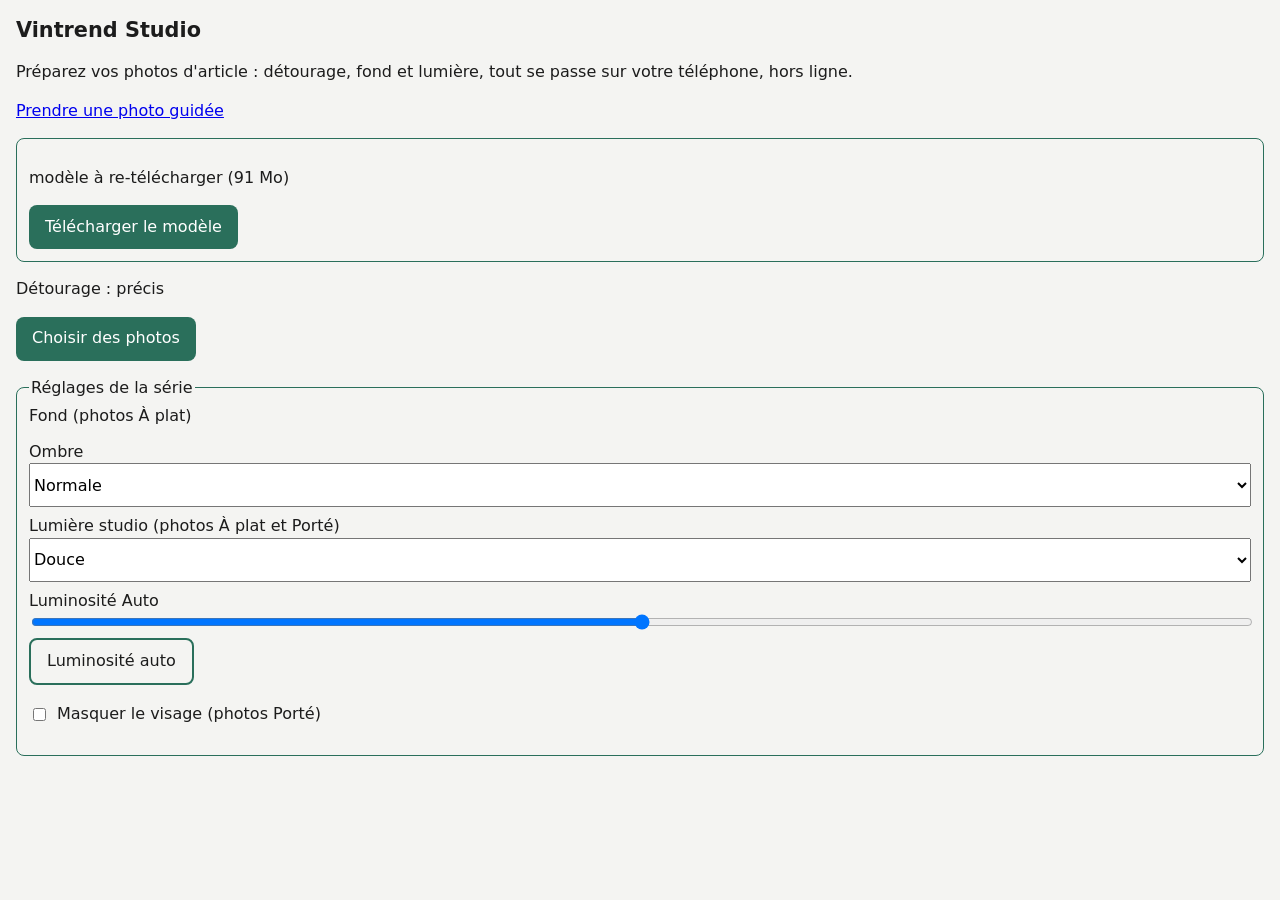
<file: index.html>
<!doctype html>
<html lang="fr">
<head>
<meta charset="utf-8">
<meta name="viewport" content="width=device-width, initial-scale=1">
<title>Vintrend Studio</title>
<link rel="manifest" href="./manifest.webmanifest">
<link rel="icon" href="./icon-192.png">
<link rel="apple-touch-icon" href="./icon-192.png">
<link rel="stylesheet" href="./style.css">
</head>
<body>
<h1>Vintrend Studio</h1>
<p>Préparez vos photos d'article : détourage, fond et lumière, tout se passe sur votre téléphone, hors ligne.</p>
<p><a href="./capture.html">Prendre une photo guidée</a></p>
<div id="banner" hidden>
  <p id="banner-msg"></p>
  <button id="banner-btn" type="button">Télécharger le modèle</button>
  <progress id="banner-bar" max="1" value="0" hidden></progress>
</div>
<main id="app">
  <p id="status" role="status" aria-live="polite"></p>
  <span id="spinner" class="spinner" hidden aria-hidden="true"></span>
  <p id="model"></p>
  <p id="model-note" class="note" role="status" aria-live="polite"></p>
  <input id="pick" type="file" accept="image/*" multiple hidden>
  <p class="row">
    <button id="pick-btn" type="button">Choisir des photos</button>
    <button id="resume" type="button" hidden>Traiter les photos</button>
  </p>
  <div id="list"></div>
  <fieldset id="settings">
    <legend>Réglages de la série</legend>
    <div>Fond (photos À plat)
      <div id="bg" class="swatches" role="group" aria-label="Fond"></div>
    </div>
    <label>Ombre
      <select id="shadow">
        <option value="none">Aucune</option>
        <option value="light">Légère</option>
        <option value="normal" selected>Normale</option>
      </select>
    </label>
    <label>Lumière studio (photos À plat et Porté)
      <select id="light">
        <option value="none">Aucune</option>
        <option value="soft" selected>Douce</option>
        <option value="strong">Forte</option>
      </select>
    </label>
    <label>Luminosité <output id="ev-out">Auto</output>
      <input id="ev" type="range" min="-0.7" max="0.7" step="0.1" value="0">
    </label>
    <button id="ev-auto" type="button" class="ghost">Luminosité auto</button>
    <label class="check"><input id="face" type="checkbox"> Masquer le visage (photos Porté)</label>
  </fieldset>
  <div id="actions" hidden>
    <p id="blocked" class="bad"></p>
    <p class="row">
      <button id="save" type="button" disabled>Enregistrer</button>
      <button id="share" type="button" disabled>Partager</button>
    </p>
    <p class="hint">Gardez au moins une photo des défauts en Lumière seule.</p>
    <p><button id="new" type="button" class="ghost">Nouvel article</button></p>
  </div>
</main>
<script type="module" src="./app.js"></script>
<script type="module">
import { fetchBytes } from './lib/models.js';
import { chosen } from './app.js';

if ('serviceWorker' in navigator) navigator.serviceWorker.register('./sw.js', { type: 'module' }).catch(() => {});
navigator.storage?.persist?.().catch(() => {});

// Point de vigilance 5 : iOS peut effacer le cache du modèle. On le vérifie à chaque lancement.
const $ = (id) => document.getElementById(id);
(async () => {
  const cfg = await (await fetch('./models.json')).json();
  const m = cfg.models[await chosen];   // modèle choisi par app.js (BiRefNet si WebGPU, sinon isnet ; repli après plantage)
  if (!m?.files.length) return;
  const urls = m.files.map((f) => new URL(`./models/${f}`, location.href).href);
  const cached = await Promise.all(urls.map((u) => caches.match(u)));
  if (cached.every(Boolean)) return;
  const mo = Math.round(m.sizes.reduce((a, b) => a + b, 0) / 1e6);
  $('banner').hidden = false;
  const msg = () => { $('banner-msg').textContent = navigator.onLine ? `modèle à re-télécharger (${mo} Mo)` : 'Connexion nécessaire pour télécharger le modèle. Le mode Lumière seule reste disponible.'; $('banner-btn').disabled = !navigator.onLine; };
  msg(); addEventListener('online', msg); addEventListener('offline', msg);
  $('banner-btn').onclick = async () => {
    $('banner-btn').disabled = true; $('banner-bar').hidden = false;
    try {
      await fetchBytes(urls, m.sizes, (got, total) => { $('banner-bar').value = got / total; });   // octets seulement : la session est créée par app.js getMask, sous le drapeau vsSeg
      $('banner').hidden = true;
    } catch (e) { $('banner-msg').textContent = 'Échec du téléchargement : ' + (e.message || e); $('banner-btn').disabled = false; }
  };
})().catch((e) => { $('banner').hidden = false; $('banner-btn').hidden = true; $('banner-msg').textContent = 'Impossible de vérifier le modèle : ' + (e.message || e); });
</script>
</body>
</html>
</file>
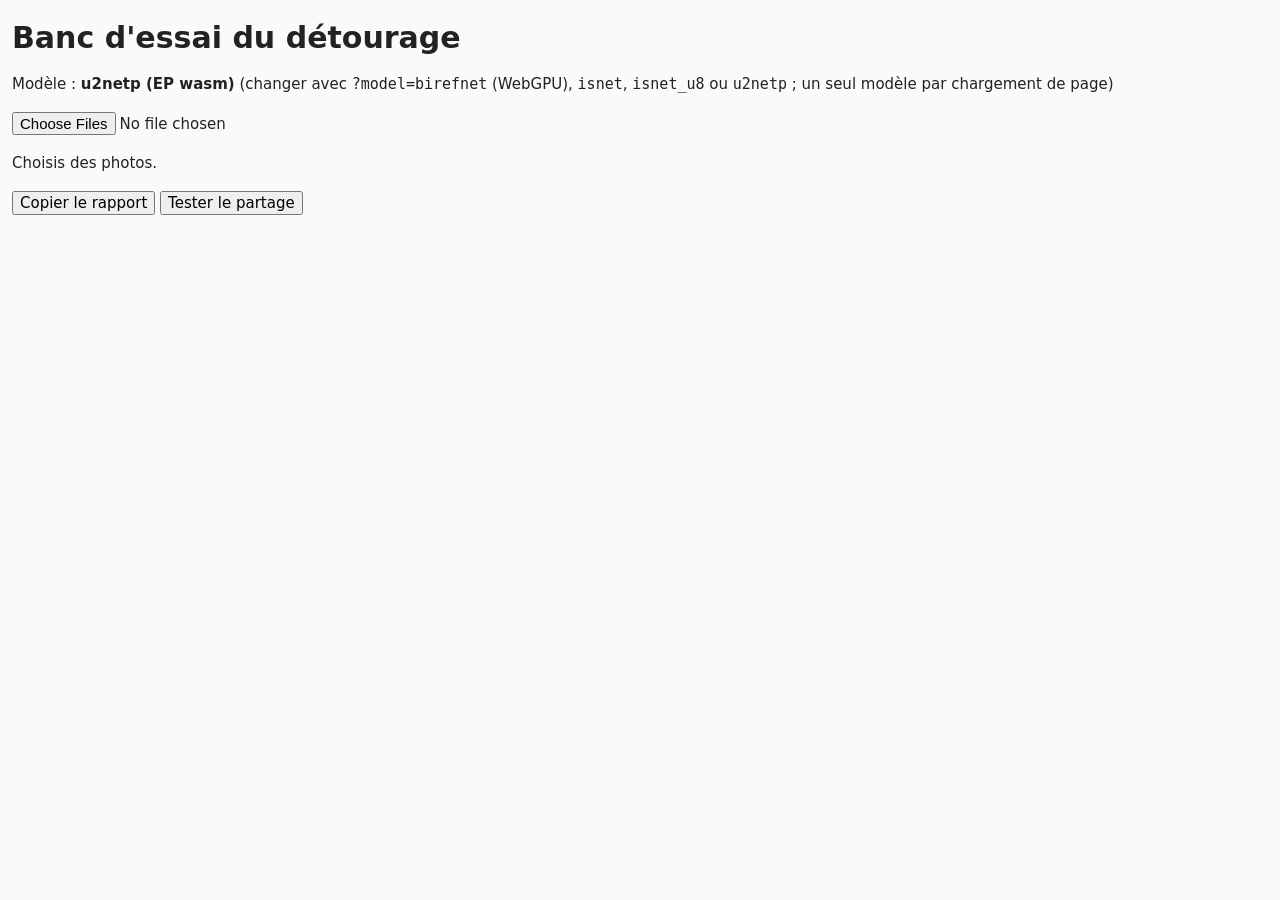
<file: bench.html>
<!doctype html>
<html lang="fr">
<head>
<meta charset="utf-8">
<meta name="viewport" content="width=device-width, initial-scale=1">
<title>Vintrend Studio - banc d'essai</title>
<style>
  body { font: 15px system-ui, sans-serif; margin: 12px; background: #fafafa; color: #222; }
  button, input { font: inherit; margin: 4px 0; }
  #crash { color: #b00020; font-weight: bold; }
  .row { display: flex; gap: 8px; align-items: flex-start; margin: 10px 0; flex-wrap: wrap; }
  .row canvas { max-width: 46vw; height: auto; background: #808080; border: 1px solid #ccc; }
  pre { white-space: pre-wrap; font-size: 12px; margin: 0; }
</style>
</head>
<body>
<h1>Banc d'essai du détourage</h1>
<p>Modèle : <b id="model">?</b> (changer avec <code>?model=birefnet</code> (WebGPU), <code>isnet</code>, <code>isnet_u8</code> ou <code>u2netp</code> ; un seul modèle par chargement de page)</p>
<p id="crash" hidden>PLANTAGE précédent : la page s'est arrêtée en plein traitement.</p>
<input id="files" type="file" accept="image/*" multiple>
<p id="status">Choisis des photos.</p>
<div>
  <button id="copy">Copier le rapport</button>
  <button id="share">Tester le partage</button>
  <span id="shareout"></span>
</div>
<div id="out"></div>
<script type="module" src="bench.js"></script>
</body>
</html>
</file>
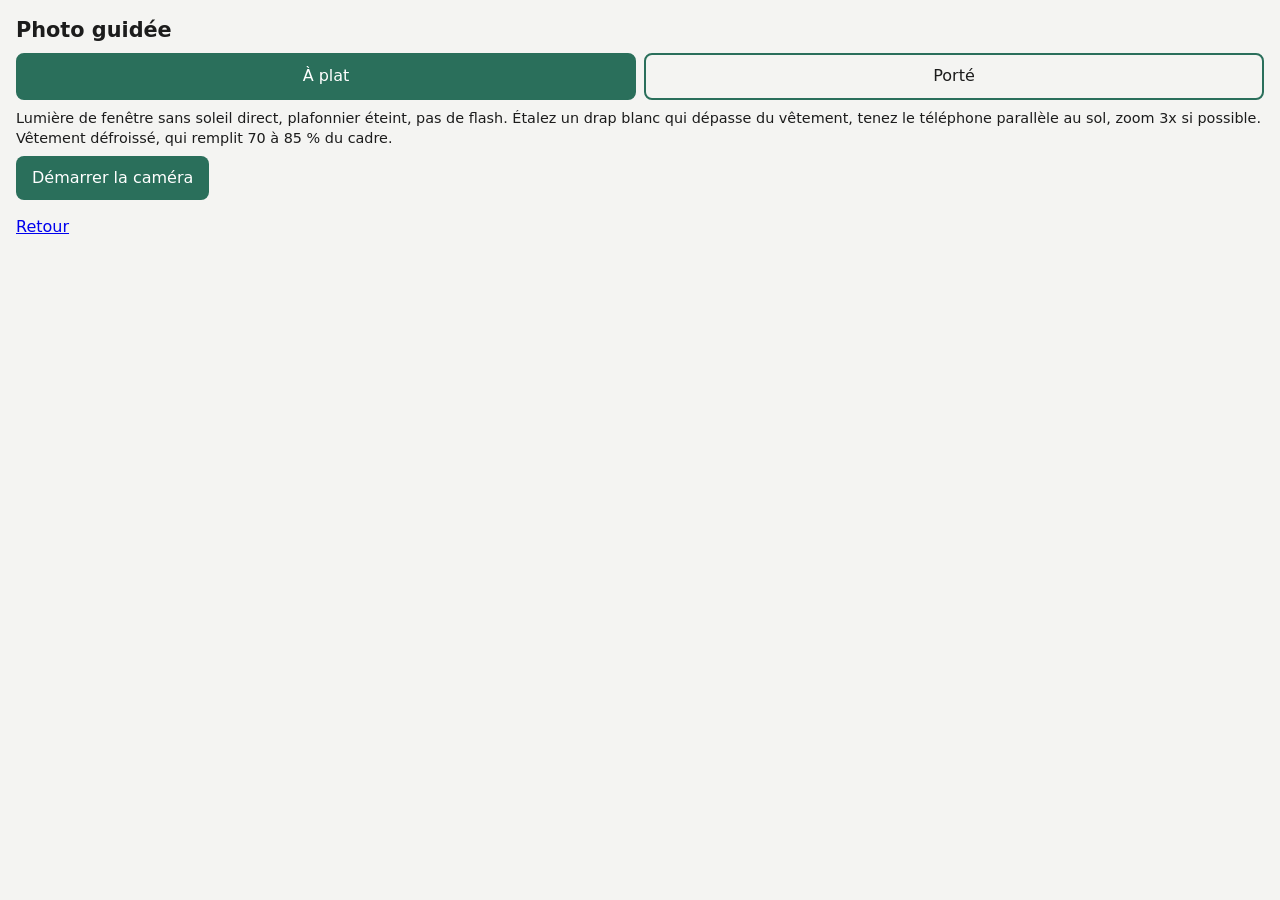
<file: capture.html>
<!doctype html>
<html lang="fr">
<head>
<meta charset="utf-8">
<meta name="viewport" content="width=device-width, initial-scale=1">
<title>Vintrend Studio - photo guidée</title>
<link rel="manifest" href="./manifest.webmanifest">
<link rel="icon" href="./icon-192.png">
<link rel="apple-touch-icon" href="./icon-192.png">
<link rel="stylesheet" href="./style.css">
<style>
  #modes { display: flex; gap: 8px; margin: 8px 0; }
  #modes button { flex: 1; background: transparent; color: var(--fg); border: 2px solid var(--accent); }
  #modes button[aria-pressed="true"] { background: var(--accent); color: #fff; }
  #guide { font-size: .9rem; margin: 8px 0; }
  /* le cadre tient dans 55 % de la hauteur visible (largeur = 0,75 x hauteur) : conseils et déclencheur restent à l'écran */
  #stage { position: relative; aspect-ratio: 3 / 4; width: min(100%, 480px, 41vh); width: min(100%, 480px, 41dvh); margin: 8px auto; background: #000; border-radius: 8px; overflow: hidden; }
  #video { width: 100%; height: 100%; object-fit: cover; display: block; }
  #level { position: absolute; top: 8px; left: 8px; padding: 2px 8px; border-radius: 12px; background: rgba(0,0,0,.6); color: #fff; font-size: .85rem; }
  #level.ok { background: #1b7f4b; }
  #state { position: absolute; bottom: 8px; left: 8px; right: 8px; text-align: center; color: #fff; text-shadow: 0 0 4px #000; }
  #tools { display: flex; gap: 8px; justify-content: center; flex-wrap: wrap; margin: 8px 0; }
  #zoom { display: flex; gap: 8px; }
  #tools button[aria-pressed="true"] { outline: 3px solid var(--fg); }
  #advice { list-style: none; padding: 0; margin: 8px 0; }
  #advice li { padding: 6px 10px; margin: 4px 0; border-radius: 8px; border: 1px solid #c77; }
  #advice li.soft { border-color: #ca3; }
  #shutter { display: block; margin: 12px auto; padding: 14px 32px; position: sticky; bottom: 8px; }
  body:has(#live:not([hidden])) :is(h1, #guide) { display: none; } /* le guide a servi avant le démarrage : la place va à l'image */
  #fallback { margin: 12px 0; padding: 12px; border: 1px solid var(--accent); border-radius: 8px; }
  #debug { font-size: 11px; white-space: pre-wrap; }
  [hidden] { display: none !important; }
</style>
</head>
<body>
<h1>Photo guidée</h1>
<div id="modes">
  <button type="button" data-mode="flat" aria-pressed="true">À plat</button>
  <button type="button" data-mode="upright" aria-pressed="false">Porté</button>
</div>
<p id="guide"></p>
<button id="start" type="button">Démarrer la caméra</button>
<p id="msg" role="status"></p>
<div id="fallback" hidden>
  <label>Appareil photo du téléphone (sans aide en direct) :
    <input id="file" type="file" accept="image/*" capture="environment">
  </label>
</div>
<div id="live" hidden>
  <div id="stage">
    <video id="video" playsinline muted autoplay></video>
    <span id="level" hidden></span>
    <div id="state"></div>
  </div>
  <div id="tools">
    <span id="zoom" hidden></span>
    <button id="switch" type="button" hidden>Changer de caméra</button>
  </div>
  <ul id="advice"></ul>
  <button id="shutter" type="button">Prendre la photo</button>
  <pre id="debug" hidden></pre>
</div>
<p><a href="./">Retour</a></p>
<script type="module" src="./capture.js"></script>
</body>
</html>
</file>
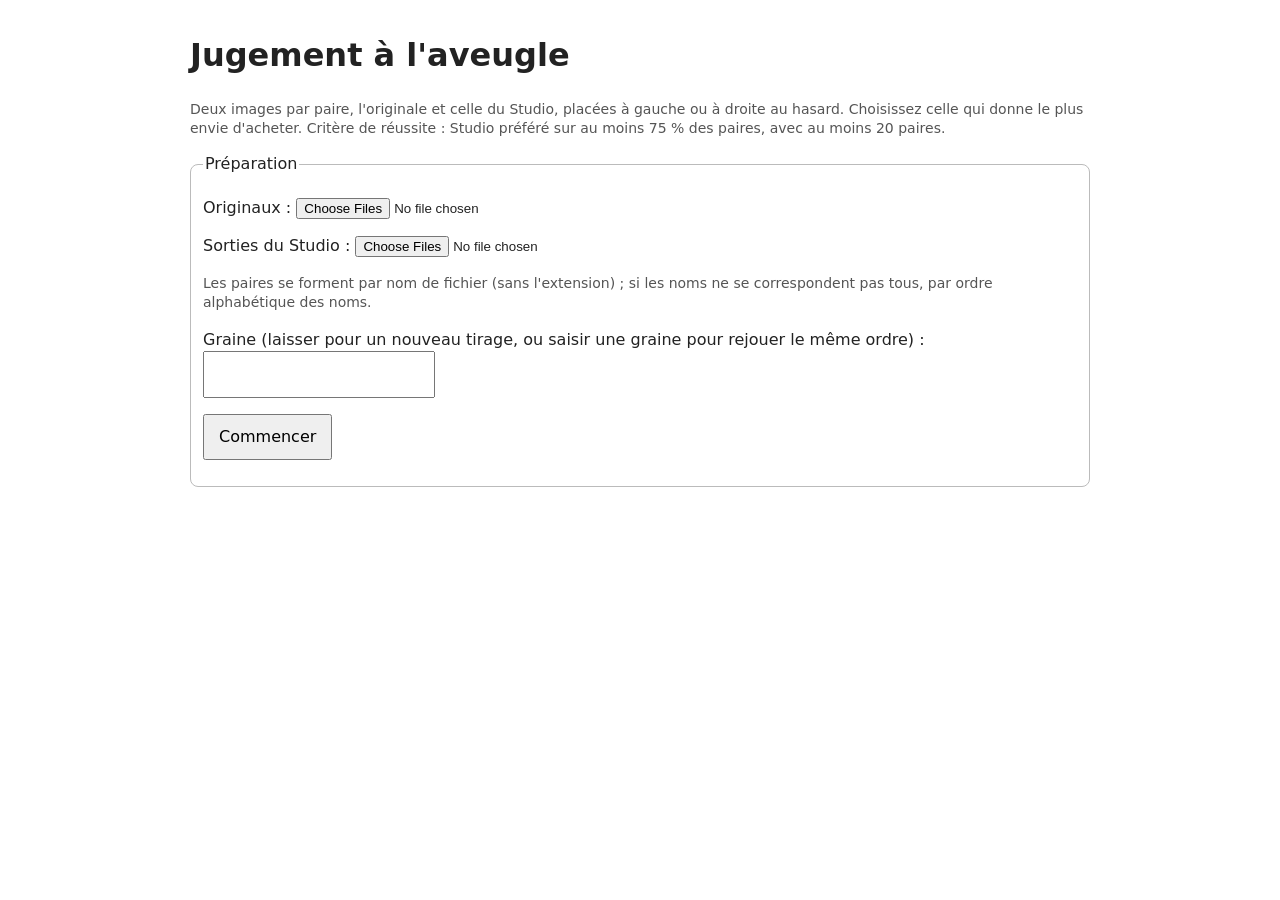
<file: judge.html>
<!doctype html>
<html lang="fr">
<head>
<meta charset="utf-8">
<meta name="viewport" content="width=device-width, initial-scale=1">
<title>Jugement à l'aveugle - Vintrend Studio</title>
<style>
  body { font: 16px/1.4 system-ui, sans-serif; margin: 0 auto; max-width: 900px; padding: 12px; color: #222; background: #fff; }
  fieldset { margin: 0 0 12px; border: 1px solid #bbb; border-radius: 8px; }
  button, input[type=number], textarea { font: inherit; padding: 10px 14px; }
  button { min-height: 44px; cursor: pointer; }
  .pair { display: grid; grid-template-columns: 1fr 1fr; gap: 8px; margin: 12px 0; }
  .pair button { padding: 4px; background: #f4f4f4; border: 2px solid #999; border-radius: 8px; }
  .pair img { width: 100%; height: 55vh; object-fit: contain; display: block; }
  textarea { width: 100%; box-sizing: border-box; min-height: 8em; font-family: monospace; font-size: 13px; }
  .note { color: #555; font-size: 14px; }
  [hidden] { display: none; }
</style>
</head>
<body>
<h1>Jugement à l'aveugle</h1>
<p class="note">Deux images par paire, l'originale et celle du Studio, placées à gauche ou à droite au hasard. Choisissez celle qui donne le plus envie d'acheter. Critère de réussite : Studio préféré sur au moins 75 % des paires, avec au moins 20 paires.</p>

<fieldset id="setup">
  <legend>Préparation</legend>
  <p><label>Originaux : <input type="file" id="orig" accept="image/*" multiple></label></p>
  <p><label>Sorties du Studio : <input type="file" id="studio" accept="image/*" multiple></label></p>
  <p class="note">Les paires se forment par nom de fichier (sans l'extension) ; si les noms ne se correspondent pas tous, par ordre alphabétique des noms.</p>
  <p><label>Graine (laisser pour un nouveau tirage, ou saisir une graine pour rejouer le même ordre) : <input type="number" id="seed" min="0" step="1"></label></p>
  <p><button id="start">Commencer</button> <span id="msg" class="note"></span></p>
</fieldset>

<section id="play" hidden>
  <p>Paire <b id="pos"></b> sur <b id="total"></b> - graine <b id="seedShown"></b></p>
  <p><b>Laquelle donne le plus envie ?</b></p>
  <div class="pair">
    <button id="left" aria-label="Choisir la photo de gauche"><img id="imgL" alt="Photo de gauche"></button>
    <button id="right" aria-label="Choisir la photo de droite"><img id="imgR" alt="Photo de droite"></button>
  </div>
</section>

<section id="done" hidden>
  <h2>Résultat</h2>
  <p id="summary"></p>
  <p><button id="copy">Copier le résultat</button> <span id="copied" class="note"></span></p>
  <textarea id="json" readonly aria-label="Résultat en JSON"></textarea>
</section>

<script>
(() => {
  const $ = (id) => document.getElementById(id);
  const stem = (f) => f.name.replace(/\.[^.]+$/, '');
  const byName = (a, b) => (a.name < b.name ? -1 : a.name > b.name ? 1 : 0);
  // PRNG mulberry32 : même graine, même ordre
  const rng = (s) => () => { s = (s + 0x6D2B79F5) >>> 0; let t = s; t = Math.imul(t ^ (t >>> 15), t | 1); t ^= t + Math.imul(t ^ (t >>> 7), t | 61); return ((t ^ (t >>> 14)) >>> 0) / 4294967296; };
  let pairs, i, seed, urls = [], answers, ready = false, gen = 0;

  function setup() {
    const o = [...$('orig').files].sort(byName), s = [...$('studio').files].sort(byName);
    if (!o.length || o.length !== s.length) { $('msg').textContent = 'Choisissez le même nombre d\'originaux et de sorties du Studio.'; return; }
    const so = new Map(s.map((f) => [stem(f), f]));
    const dup = new Set(s.map(stem)).size !== s.length || new Set(o.map(stem)).size !== o.length; // même nom, extensions différentes
    const named = !dup && o.every((f) => so.has(stem(f)));
    pairs = o.map((f, k) => ({ name: stem(f), orig: f, studio: named ? so.get(stem(f)) : s[k] }));
    const v = $('seed').value.trim();
    seed = v === '' ? Math.floor(Math.random() * 4294967296) : Number(v) >>> 0;
    const r = rng(seed);
    pairs.forEach((p) => { p.studioLeft = r() < 0.5; });
    for (let k = pairs.length - 1; k > 0; k--) { const j = Math.floor(r() * (k + 1)); [pairs[k], pairs[j]] = [pairs[j], pairs[k]]; }
    answers = []; i = 0;
    $('seedShown').textContent = seed; $('seed').value = seed; $('total').textContent = pairs.length;
    $('msg').textContent = named ? '' : (dup ? 'Attention : deux fichiers ont le même nom à l’extension près ; ' : 'Noms différents : ') + 'paires formées par ordre alphabétique.';
    $('play').hidden = false; $('done').hidden = true;
    show();
  }

  function show() {
    urls.forEach(URL.revokeObjectURL); urls = [];
    const p = pairs[i], a = URL.createObjectURL(p.orig), b = URL.createObjectURL(p.studio);
    urls.push(a, b);
    ready = false; $('left').disabled = $('right').disabled = true; // pas de choix avant que les deux images soient affichées
    const L = $('imgL'), R = $('imgR');
    L.src = p.studioLeft ? b : a; R.src = p.studioLeft ? a : b;
    $('pos').textContent = i + 1;
    const g = ++gen;                                  // un decode() d'un affichage ou d'un redémarrage précédent ne doit rien activer
    Promise.all([L, R].map((im) => im.decode().catch(() => {}))).then(() => { if (g === gen) { ready = true; $('left').disabled = $('right').disabled = false; } });
  }

  function pick(left) {
    if (!ready) return;
    ready = false;
    const p = pairs[i];
    answers.push({ name: p.name, studio_left: p.studioLeft, choice: left ? 'gauche' : 'droite', studio_preferred: left === p.studioLeft });
    if (++i < pairs.length) return show();
    urls.forEach(URL.revokeObjectURL); urls = [];
    const n = answers.filter((x) => x.studio_preferred).length;
    const pct = Math.round(1000 * n / answers.length) / 10;
    const success = answers.length >= 20 && n / answers.length >= 0.75;
    const res = { seed, n: answers.length, studio_preferred: n, pct, success, answers };
    $('summary').textContent = `${n} / ${answers.length} préférées (${pct} %), critère : ≥ 75 % sur au moins 20 paires : ` + (answers.length < 20 ? 'non évaluable (moins de 20 paires).' : success ? 'atteint.' : 'non atteint.');
    $('json').value = JSON.stringify(res, null, 1);
    $('play').hidden = true; $('done').hidden = false;
  }

  async function copy() {
    const t = $('json'); t.focus(); t.select(); t.setSelectionRange(0, 1e9);
    try { await navigator.clipboard.writeText(t.value); $('copied').textContent = 'Copié.'; }
    catch { try { $('copied').textContent = document.execCommand('copy') ? 'Copié.' : 'Texte sélectionné : copiez-le à la main.'; } catch { $('copied').textContent = 'Texte sélectionné : copiez-le à la main.'; } }
  }

  $('start').onclick = setup;
  $('left').onclick = () => pick(true);
  $('right').onclick = () => pick(false);
  $('copy').onclick = copy;
})();
</script>
</body>
</html>
</file>
<file: style.css>
:root { color-scheme: light dark; --bg: #f4f4f2; --fg: #1c1c1c; --accent: #2a6f5b; }
@media (prefers-color-scheme: dark) { :root { --bg: #1c1c1c; --fg: #f4f4f2; } }
body { margin: 0; padding: 16px; font: 16px/1.4 system-ui, sans-serif; background: var(--bg); color: var(--fg); }
h1 { font-size: 1.3rem; margin: 0 0 8px; }
button { font: inherit; padding: 10px 16px; border: 0; border-radius: 8px; background: var(--accent); color: #fff; }
#banner { margin: 12px 0; padding: 12px; border: 1px solid var(--accent); border-radius: 8px; }
#banner[hidden] { display: none; }
progress { width: 100%; }
[hidden] { display: none !important; }
button, select { min-height: 44px; }
button:disabled { opacity: .5; }
button.ghost, .seg button { background: transparent; color: var(--fg); border: 2px solid var(--accent); }
.seg button[aria-pressed="true"] { background: var(--accent); color: #fff; }
.row, .seg { display: flex; gap: 8px; flex-wrap: wrap; }
.seg button { flex: 1; padding: 8px; }
fieldset { border: 1px solid var(--accent); border-radius: 8px; margin: 12px 0; }
fieldset label { display: block; margin: 8px 0; }
fieldset select, fieldset input[type="range"] { display: block; width: 100%; font: inherit; }
.swatches { display: flex; flex-wrap: wrap; gap: 6px; margin: 6px 0; }
.swatches details { flex-basis: 100%; }
summary { min-height: 44px; display: flex; align-items: center; cursor: pointer; }
button.sw { display: flex; flex-direction: column; align-items: center; gap: 2px; width: 76px; padding: 4px 2px; background: transparent; color: var(--fg); border: 2px solid transparent; font-size: .8rem; line-height: 1.2; }
button.sw[aria-pressed="true"] { border-color: var(--accent); }
.sw .chip { width: 40px; height: 40px; border-radius: 50%; border: 1px solid #8888; }
.sw small { font-size: .7rem; opacity: .75; }
fieldset .check { display: flex; align-items: center; gap: 8px; min-height: 44px; }
.card { margin: 16px 0; padding: 12px; border: 1px solid var(--accent); border-radius: 8px; }
.card img { display: block; aspect-ratio: 3 / 4; object-fit: contain; width: 100%; max-width: 480px; margin: 8px auto; border-radius: 4px; touch-action: manipulation; -webkit-touch-callout: none; user-select: none; -webkit-user-select: none; }
.card p { margin: 6px 0; }
.name, .hint { font-size: .85rem; opacity: .75; }
.bad { color: #b3261e; }
@media (prefers-color-scheme: dark) { .bad { color: #ff8a80; } }
.note { padding: 6px 10px; border: 1px solid #ca3; border-radius: 8px; }
.note:empty { display: none; }
/* ponytail: le detourage tourne sur le fil principal ; une animation de transform reste fluide car elle passe par le compositeur */
.spinner { display: inline-block; width: 20px; height: 20px; border: 3px solid var(--accent); border-top-color: transparent; border-radius: 50%; animation: spin 1s linear infinite; }
@keyframes spin { to { transform: rotate(360deg); } }
</file>
